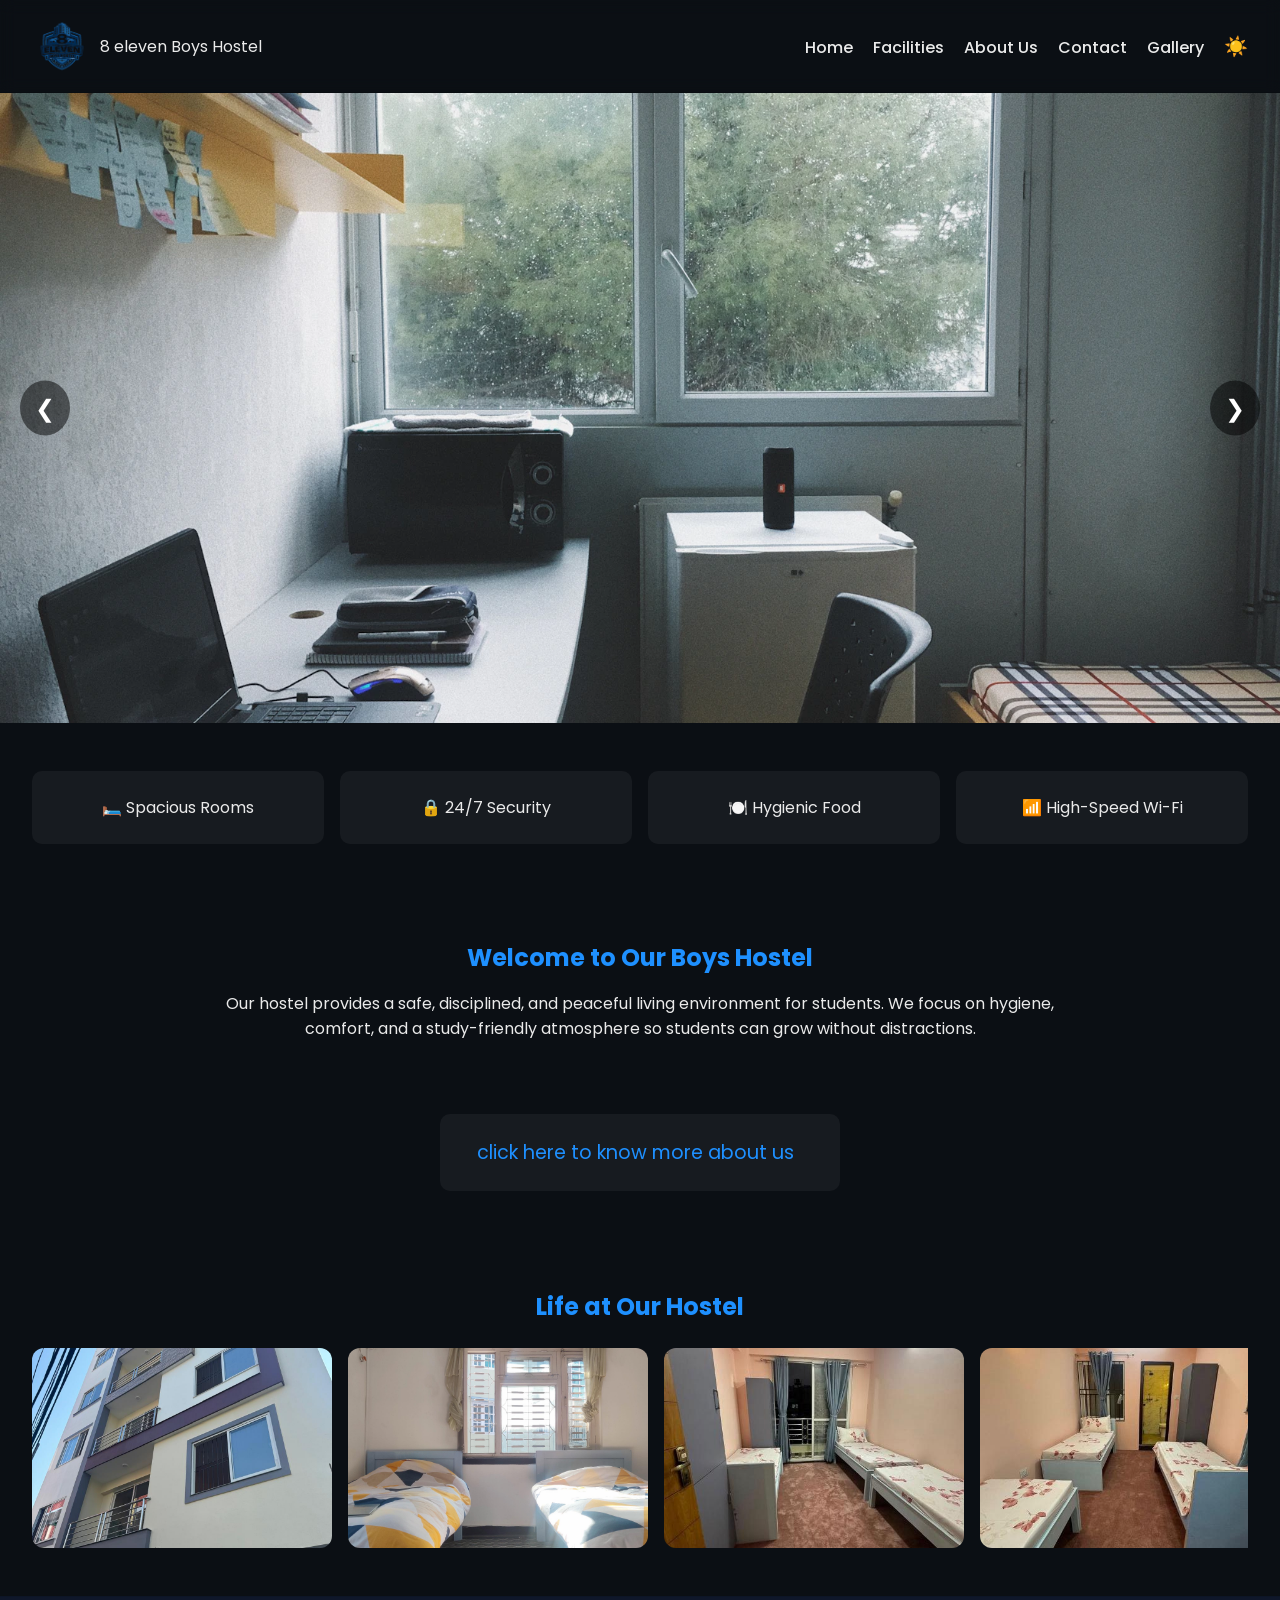
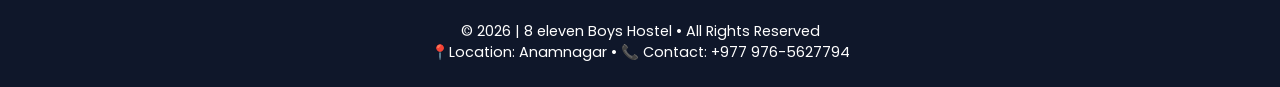
<file: templates/index.html>
<!DOCTYPE html>
<html lang="en">
<head>
  <meta charset="UTF-8" />
  <link rel="icon" href="/images/logo/image-removebg-preview.png" type="image/png">
  <title>8/11 BOYS HOSTEL</title>
  <meta name="viewport" content="width=device-width, initial-scale=1.0" />

  <!-- Google Font -->
  <link href="https://fonts.googleapis.com/css2?family=Poppins:wght@400;600&display=swap" rel="stylesheet">

  <link rel="stylesheet" href="/styles/style.css">
</head>
<body>

 <div class="width-control"> 
  <!-- NAVBAR -->
  <header class="navbar">
    <div class="logo">
        <img src="/images/logo/image-removebg-preview.png" alt="Hostel Logo" class="logo-img">
        <span>8 eleven Boys Hostel</span>
    </div>
    <nav>
      <a href="/templates/index.html">Home</a>
      <a href="/templates/facilities.html">Facilities</a>
      <a href="/templates/about.html">About Us</a>
      <a href="/templates/contact.html" target="_blank">Contact</a>
      <a href="/templates/gallery.html" target="_blank">Gallery</a>
      <button id="themeToggle">🌙</button>
    </nav>
  </header>

 <!-- HERO SLIDER -->
<section class="hero">
  <div class="hero-slider">

    <div class="slide active" style="background-image:url('/images/slider_1.png') "></div>
    <div class="slide" style="background-image: url('https://images.unsplash.com/photo-1555854877-bab0e564b8d5');"></div>
    <div class="slide" style="background-image: url('/images/slider_2.jpeg');"></div>
    <div class="slide" style="background-image: url('https://images.trvl-media.com/lodging/93000000/92570000/92561600/92561581/59c4ec4d.jpg?impolicy=fcrop&w=1200&h=800&quality=medium');"></div>


    <!-- Controls -->
    <button class="prev">❮</button>
    <button class="next">❯</button>

  </div>
</section>
 
  <!-- HIGHLIGHTS -->
  <section class="highlights">
    <div class="card">🛏️ Spacious Rooms</div>
    <div class="card">🔒 24/7 Security</div>
    <div class="card">🍽️ Hygienic Food</div>
    <div class="card">📶 High-Speed Wi-Fi</div>
  </section>

  <!-- INTRO -->
  <section class="intro">
    <h2>Welcome to Our Boys Hostel</h2>
    <p>
      Our hostel provides a safe, disciplined, and peaceful living environment
      for students. We focus on hygiene, comfort, and a study-friendly atmosphere
      so students can grow without distractions.
    </p>
  </section>

  <pre>
    <div class="card-o2"><a href="/templates/about.html">click here to know more about us </a> </div>
  </pre>

  <!-- IMAGE GALLERY -->
<section class="gallery">
  <h2>Life at Our Hostel</h2>

  <div class="gallery-wrapper">
    <div class="gallery-track">
      <img src="/images/hostel_photos/img.jpg" alt="">
      <img src="/images/hostel_photos/img1.jpg" alt="">
      <img src="/images/hostel_photos/img2.jpg" alt="">
      <img src="/images/hostel_photos/img3.jpg" alt="">
      <img src="/images/hostel_photos/img4.jpg" alt="">
      <img src="/images/hostel_photos/img5.jpg" alt="">
      <img src="/images/hostel_photos/img6.jpg" alt="">
      <img src="/images/hostel_photos/img7.jpg" alt="">


      <!-- duplicate for smooth loop -->
      <img src="/images/hostel_photos/img.jpg" alt="">
      <img src="/images/hostel_photos/img1.jpg" alt="">
      <img src="/images/hostel_photos/img2.jpg" alt="">
      <img src="/images/hostel_photos/img3.jpg" alt="">
      <img src="/images/hostel_photos/img4.jpg" alt="">
      <img src="/images/hostel_photos/img5.jpg" alt="">
      <img src="/images/hostel_photos/img6.jpg" alt="">
      <img src="/images/hostel_photos/img7.jpg" alt="">

    </div>
  </div>
</section>

  <!-- FOOTER -->
  <footer>
    <p>© 2026 | 8 eleven Boys Hostel • All Rights Reserved</p>
    <p>📍Location: Anamnagar • 📞 Contact: +977 976-5627794</p>
  </footer>

<script src="/dynamic/toggle_mode.js" defer></script>
<script src="/dynamic/slider.js" defer></script>
</div>
</body>
</html>
</file>
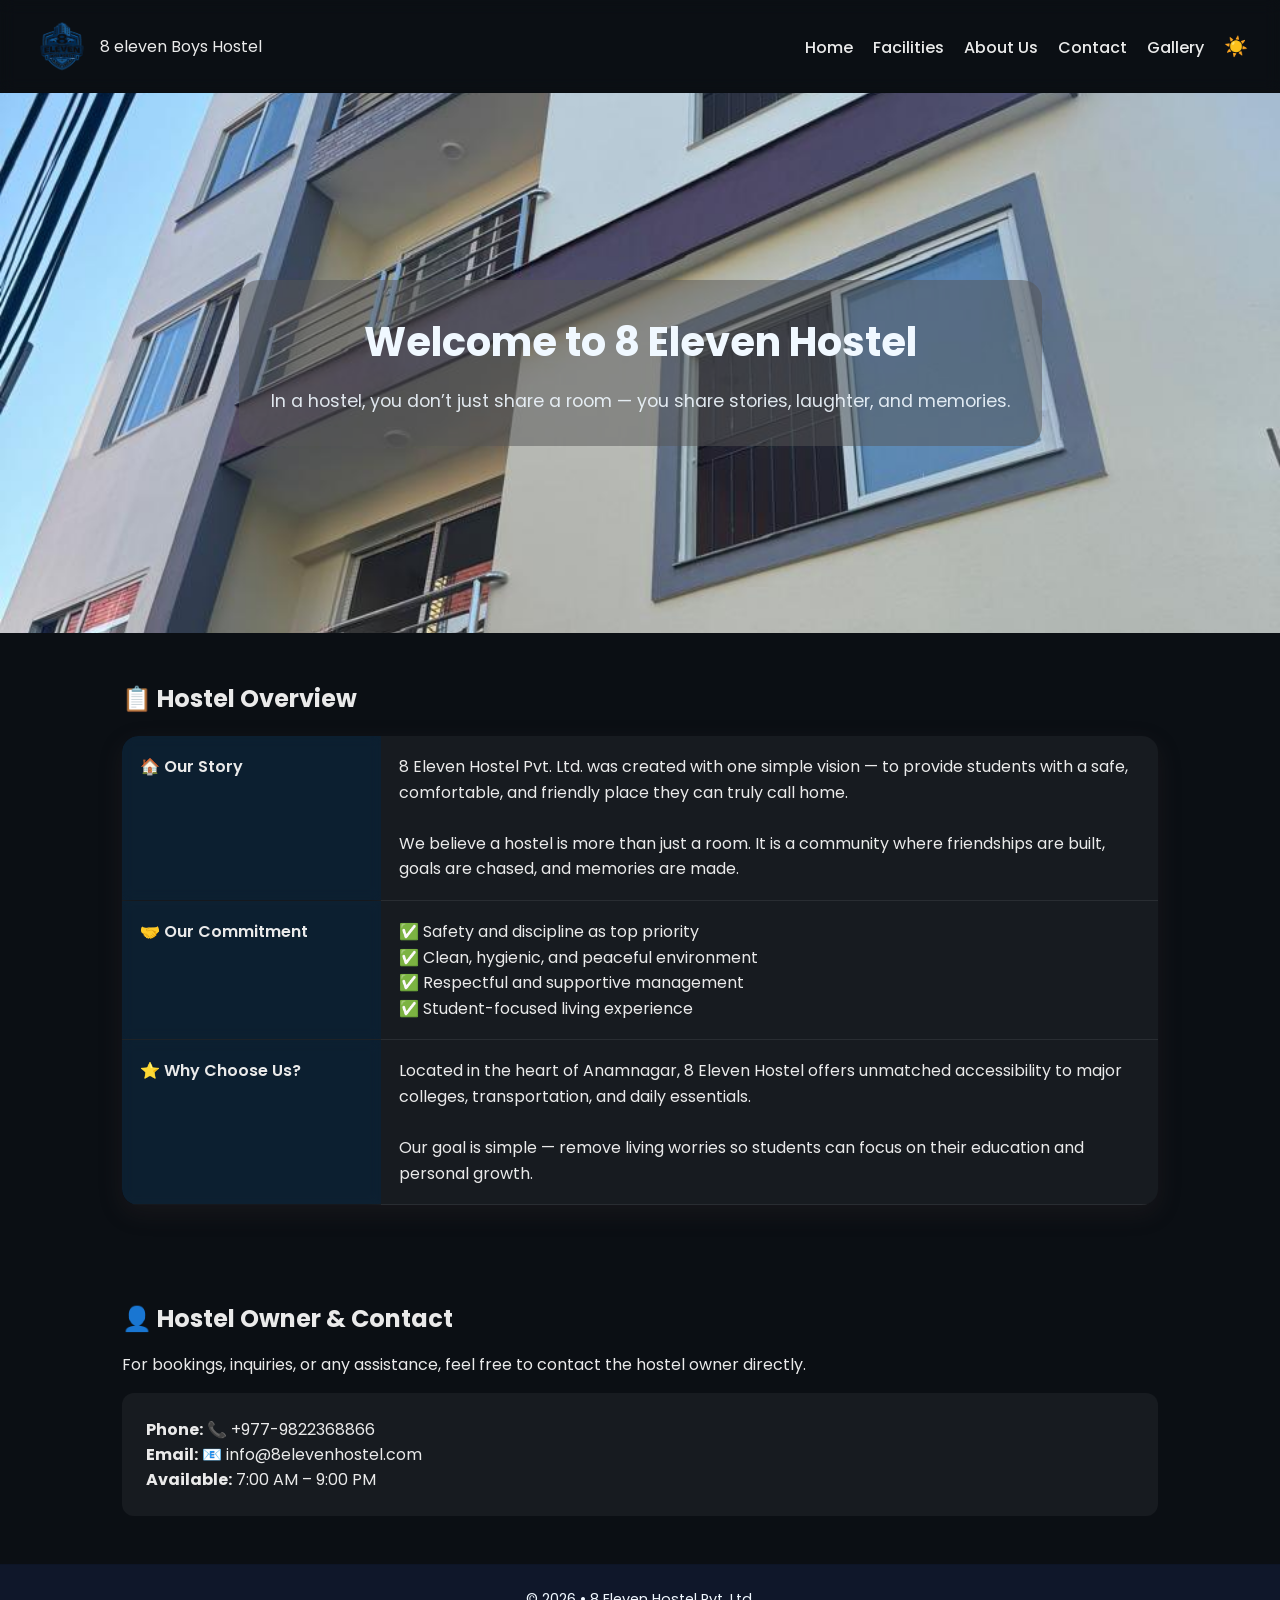
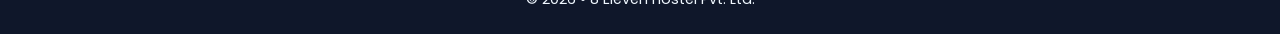
<file: templates/about.html>
<!DOCTYPE html>
<html lang="en">
<head>
  <meta charset="UTF-8" />
    <link rel="icon" href="/images/logo/image-removebg-preview.png" type="image/png">
  <title>8/11 BOYS HOSTEL</title>
  <meta name="viewport" content="width=device-width, initial-scale=1.0"/>

  <!-- Google Font -->
  <link href="https://fonts.googleapis.com/css2?family=Poppins:wght@400;600&display=swap" rel="stylesheet">

  <link rel="stylesheet" href="/styles/style1.css">
</head>
<body>
 <div class="width-control"> 
  <!-- NAVBAR -->
  <header class="navbar">
    <div class="logo">
        <img src="/images/logo/image-removebg-preview.png" alt="Hostel Logo" class="logo-img">
        <span>8 eleven Boys Hostel</span>
    </div>
    <nav>
      <a href="/templates/index.html">Home</a>
      <a href="/templates/facilities.html">Facilities</a>
      <a href="/templates/about.html">About Us</a>
      <a href="/templates/contact.html">Contact</a>
      <a href="/templates/gallery.html">Gallery</a>
      <button id="themeToggle">🌙</button>
    </nav>
  </header>

  <!-- HEADER -->
  <header class="page-header">
    <div class="page-header-overlay">
    <h1>Welcome to 8 Eleven Hostel</h1>
    <p class="tagline">
      In a hostel, you don’t just share a room — you share stories, laughter, and memories.
    </p>
    </div>
  </header>

<section class="section">
  <h2>📋 Hostel Overview</h2>

  <table class="info-table">
    <tr>
      <th>🏠 Our Story</th>
      <td>
        8 Eleven Hostel Pvt. Ltd. was created with one simple vision — to provide students with a safe, comfortable, and friendly place they can truly call home.<br><br>
        We believe a hostel is more than just a room. It is a community where friendships are built, goals are chased, and memories are made.
      </td>
    </tr>

    <tr>
      <th>🤝 Our Commitment</th>
      <td>
        ✅ Safety and discipline as top priority<br>
        ✅ Clean, hygienic, and peaceful environment<br>
        ✅ Respectful and supportive management<br>
        ✅ Student-focused living experience
      </td>
    </tr>

    <tr>
      <th>⭐ Why Choose Us?</th>
      <td>
        Located in the heart of Anamnagar, 8 Eleven Hostel offers unmatched accessibility to major colleges, transportation, and daily essentials.<br><br>
        Our goal is simple — remove living worries so students can focus on their education and personal growth.
      </td>
    </tr>
  </table>
</section> 

<!-- OWNER SECTION -->
<section class="section owner">
  <h2>👤 Hostel Owner & Contact</h2>

  <p>
    For bookings, inquiries, or any assistance, feel free to contact the hostel owner directly.
  </p>

  <div class="owner-card">
    <!--<p><strong>Name:</strong> Mr. [Owner Name]</p>-->
    <p><strong>Phone:</strong> 📞 <a href="tel:+9779822368866" class="dark">+977-9822368866</a></p>
    <p><strong>Email:</strong> 📧 <a href="mailto:info@8elevenhostel.com" class="dark">info@8elevenhostel.com</a></p>
    <p><strong>Available:</strong> 7:00 AM – 9:00 PM</p>
  </div>

</section>

  <!-- FOOTER -->
  <footer class="footer">
    <p>© 2026 • 8 Eleven Hostel Pvt. Ltd.</p>
  </footer>

<script>
  const toggle = document.getElementById("themeToggle");
  const body = document.body;

  // Load saved theme on page load
  const savedTheme = localStorage.getItem("theme") || "dark";
  body.classList.add(savedTheme);
  toggle.textContent = savedTheme === "dark" ? "☀️" : "🌙";

  toggle.addEventListener("click", () => {
    body.classList.toggle("dark");
    body.classList.toggle("light");

    const currentTheme = body.classList.contains("dark") ? "dark" : "light";
    localStorage.setItem("theme", currentTheme);

    toggle.textContent = currentTheme === "dark" ? "☀️" : "🌙";
  });
</script>
</div>
  </body>
  </html>
</file>
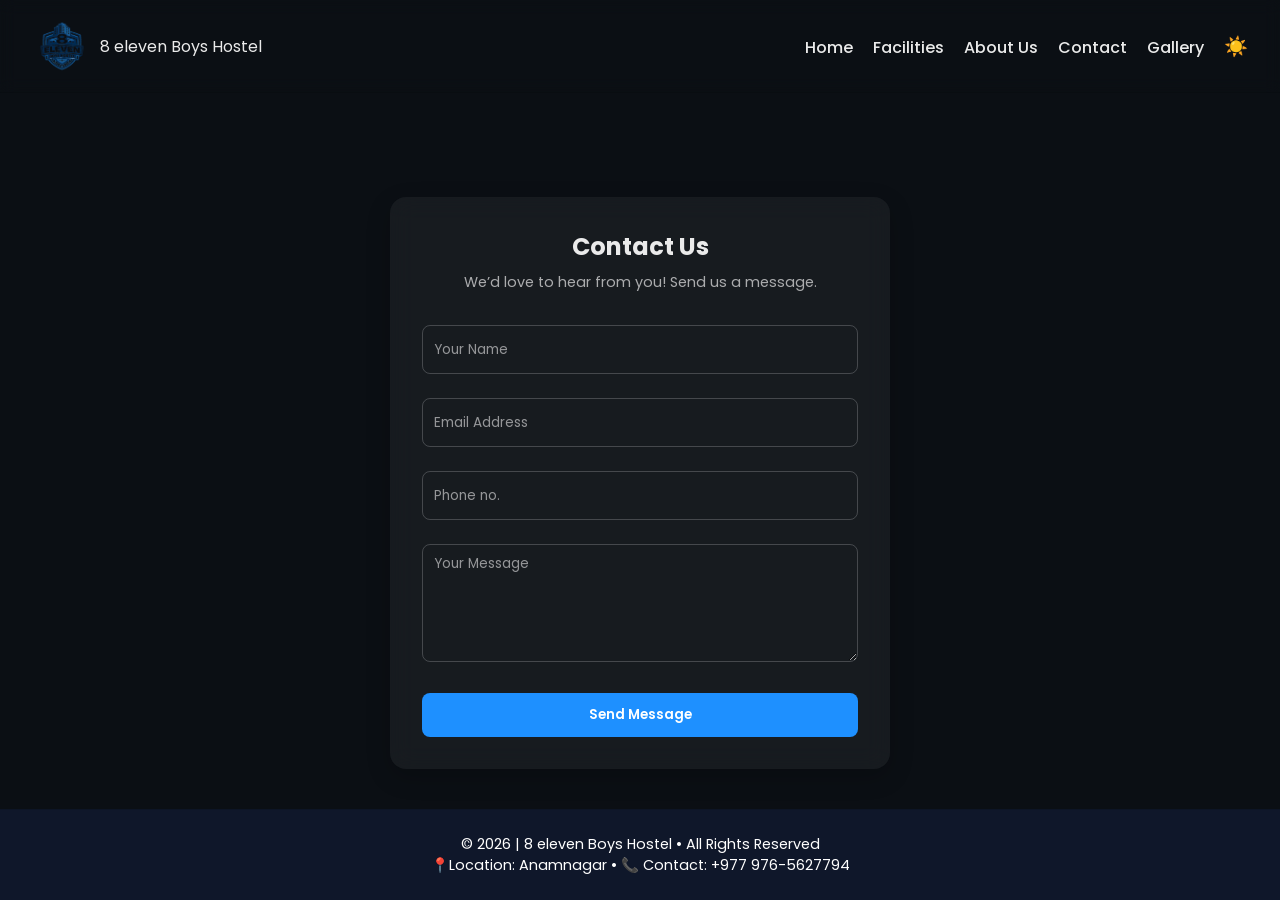
<file: templates/contact.html>
<!DOCTYPE html>
<html lang="en">
<head>
  <meta charset="UTF-8" />
  <link rel="icon" href="/images/logo/image-removebg-preview.png" type="image/png">
  <title>8/11 BOYS HOSTEL</title>
  <meta name="viewport" content="width=device-width, initial-scale=1.0" />

  <!-- Google Font -->
  <link href="https://fonts.googleapis.com/css2?family=Poppins:wght@400;600&display=swap" rel="stylesheet">

  <link rel="stylesheet" href="/styles/contact.css">
</head>
<body>
 <div class="width-control"> 
  <!-- NAVBAR -->
  <header class="navbar">
    <div class="logo">
        <img src="/images/logo/image-removebg-preview.png" alt="Hostel Logo" class="logo-img">
        <span>8 eleven Boys Hostel</span>
    </div>
    <nav>
      <a href="/templates/index.html">Home</a>
      <a href="/templates/facilities.html">Facilities</a>
      <a href="/templates/about.html">About Us</a>
      <a href="/templates/contact.html">Contact</a>
      <a href="/templates/gallery.html">Gallery</a>
      <button id="themeToggle">🌙</button>
    </nav>
  </header>


  <!-- CONTACT SECTION -->
<section class="contact-section">
  <div class="contact-container">
    
    <h2>Contact Us</h2>
    <p class="contact-subtext">We’d love to hear from you! Send us a message.</p>

    <form class="contact-form" id="contactForm">
      
      <div class="input-group">
        <input type="text" id="name" required placeholder=" ">
        <label>Your Name</label>
        <small class="error"></small>
      </div>

      <div class="input-group">
        <input type="email" id="email" required placeholder=" ">
        <label>Email Address</label>
        <small class="error"></small>
      </div>

      <div class="input-group">
        <input type="tel" id="phone" required placeholder=" ">
        <label>Phone no.</label>
        <small class="error"></small>
      </div>      

      <div class="input-group">
        <textarea id="message" rows="4" required placeholder=" "></textarea>
        <label>Your Message</label>
        <small class="error"></small>
      </div>

      <button type="submit" class="submit-btn">Send Message</button>
    
    </form>
  </div>
</section>


  <!-- FOOTER -->
  <footer>
    <p>© 2026 | 8 eleven Boys Hostel • All Rights Reserved</p>
    <p>📍Location: Anamnagar • 📞 Contact: +977 976-5627794</p>
  </footer>

<script>
  const toggle = document.getElementById("themeToggle");
  const body = document.body;

  // Load saved theme on page load
  const savedTheme = localStorage.getItem("theme") || "dark";
  body.classList.add(savedTheme);
  toggle.textContent = savedTheme === "dark" ? "☀️" : "🌙";

  toggle.addEventListener("click", () => {
    body.classList.toggle("dark");
    body.classList.toggle("light");

    const currentTheme = body.classList.contains("dark") ? "dark" : "light";
    localStorage.setItem("theme", currentTheme);

    toggle.textContent = currentTheme === "dark" ? "☀️" : "🌙";
  });
</script>

<script>
const form = document.getElementById("contactForm");
const nameInput = document.getElementById("name");
const emailInput = document.getElementById("email");
const phoneInput = document.getElementById("phone");
const messageInput = document.getElementById("message");

function showError(input, message) {
  const group = input.parentElement;
  const error = group.querySelector(".error");

  group.classList.add("error");
  group.classList.remove("success");
  error.textContent = message;
}

function showSuccess(input) {
  const group = input.parentElement;
  const error = group.querySelector(".error");

  group.classList.remove("error");
  group.classList.add("success");
  error.textContent = "";
}

function validateEmail(email) {
  return /^[^ ]+@[^ ]+\.[a-z]{2,3}$/.test(email);
}

function validatePhone(phone) {
  return /^[0-9]{7,15}$/.test(phone);
}

form.addEventListener("submit", function(e) {
  e.preventDefault();

  let isValid = true;

  // NAME
  if (nameInput.value.trim() === "") {
    showError(nameInput, "Name is required");
    isValid = false;
  } else {
    showSuccess(nameInput);
  }

  // EMAIL
  if (emailInput.value.trim() === "") {
    showError(emailInput, "Email is required");
    isValid = false;
  } else if (!validateEmail(emailInput.value)) {
    showError(emailInput, "Enter a valid email");
    isValid = false;
  } else {
    showSuccess(emailInput);
  }

  // PHONE
  if (phoneInput.value.trim() === "") {
    showError(phoneInput, "Phone is required");
    isValid = false;
  } else if (!validatePhone(phoneInput.value)) {
    showError(phoneInput, "Enter valid phone number");
    isValid = false;
  } else {
    showSuccess(phoneInput);
  }

  // MESSAGE
  if (messageInput.value.trim() === "") {
    showError(messageInput, "Message cannot be empty");
    isValid = false;
  } else if (messageInput.value.length < 10) {
    showError(messageInput, "*Minimum 10 characters");
    isValid = false;
  } else {
    showSuccess(messageInput);
  }

  // SUCCESS
  if (isValid) {
    form.reset();

    const successMsg = document.createElement("div");
    successMsg.classList.add("form-success");
    successMsg.textContent = "✅ Message sent successfully!";

    form.appendChild(successMsg);

    setTimeout(() => successMsg.remove(), 3000);
  }
});
</script>
 </div>
</body>
</html>
</file>
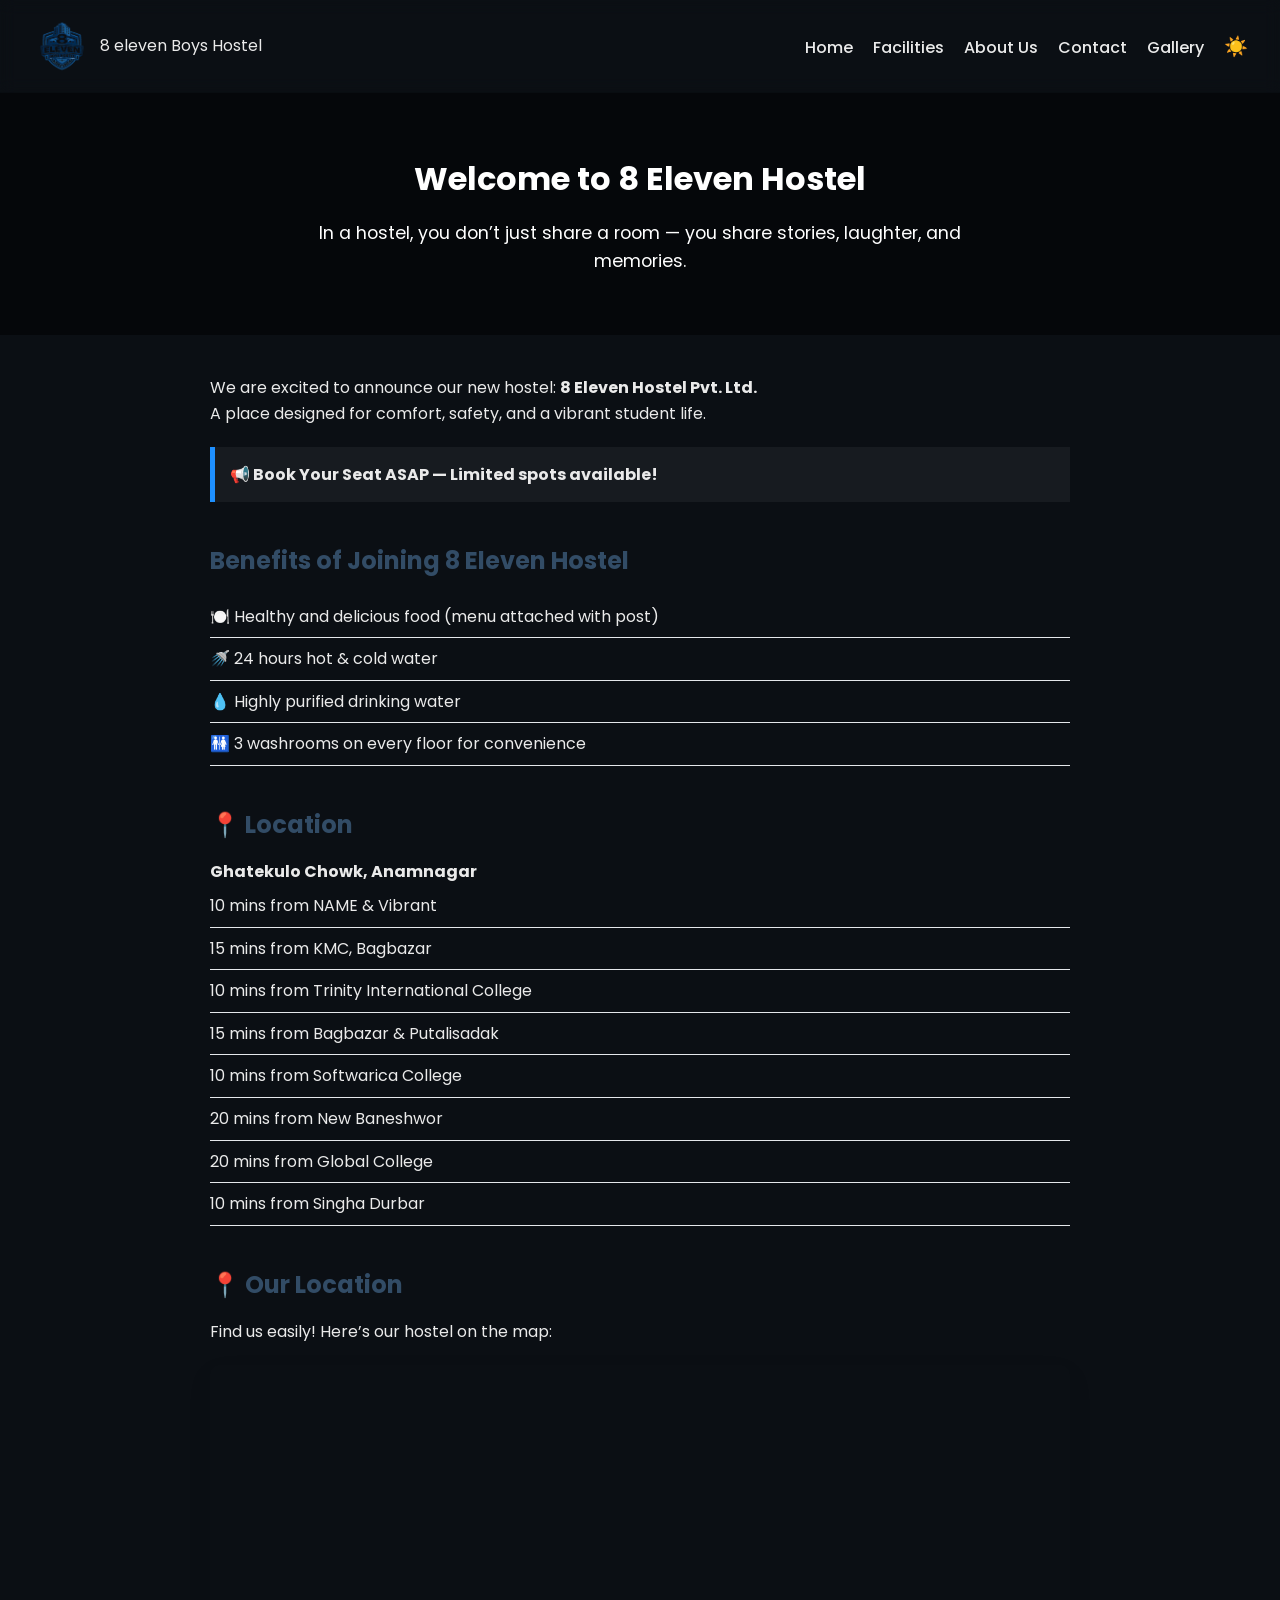
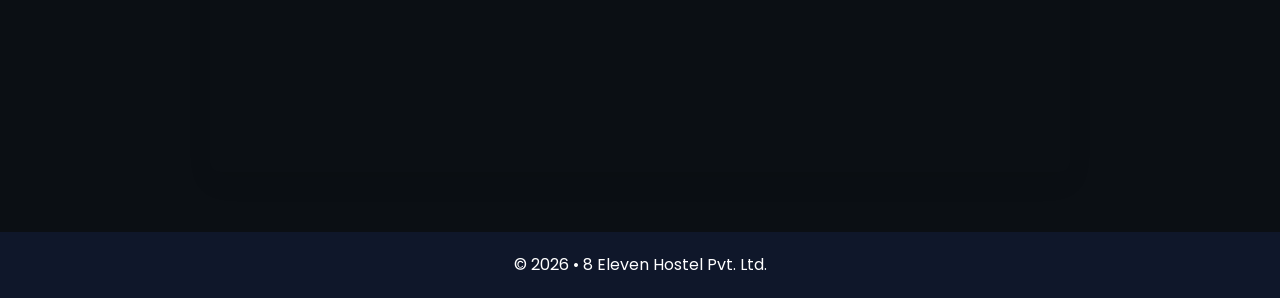
<file: templates/facilities.html>
<!DOCTYPE html>
<html lang="en">
<head>
  <meta charset="UTF-8" />
  <link rel="icon" href="/images/logo/image-removebg-preview.png" type="image/png">
  <title>8/11 BOYS HOSTEL</title>
  <meta name="viewport" content="width=device-width, initial-scale=1.0" />

  <!-- Google Font -->
  <link href="https://fonts.googleapis.com/css2?family=Poppins:wght@400;600&display=swap" rel="stylesheet">

  <link rel="stylesheet" href="/styles/facilities.css">
</head>
<body>
 <div class="width-control"> 
  <!-- NAVBAR -->
  <header class="navbar">
    <div class="logo">
        <img src="/images/logo/image-removebg-preview.png" alt="Hostel Logo" class="logo-img">
        <span>8 eleven Boys Hostel</span>
    </div>
    <nav>
      <a href="/templates/index.html">Home</a>
      <a href="/templates/facilities.html">Facilities</a>
      <a href="/templates/about.html">About Us</a>
      <a href="/templates/contact.html">Contact</a>
      <a href="/templates/gallery.html">Gallery</a>
      <button id="themeToggle">🌙</button>
    </nav>
  </header>

  <!-- HEADER -->
  <header class="page-header">
    <div class ="page-header-overlay">
    <h1>Welcome to 8 Eleven Hostel</h1>
    <p class="tagline">
      In a hostel, you don’t just share a room — you share stories, laughter, and memories.
    </p>
    </div>
  </header>

  <!-- INTRO -->
  <section class="section">
    <p>
      We are excited to announce our new hostel: <strong>8 Eleven Hostel Pvt. Ltd.</strong><br>
      A place designed for comfort, safety, and a vibrant student life.
    </p>

    <p class="highlight">
      📢 Book Your Seat ASAP — Limited spots available!
    </p>
  </section>

  <!-- BENEFITS -->
  <section class="section">
    <h2>Benefits of Joining 8 Eleven Hostel</h2>

    <ul class="benefits">
      <li>🍽️ Healthy and delicious food (menu attached with post)</li>
      <li>🚿 24 hours hot & cold water</li>
      <li>💧 Highly purified drinking water</li>
      <li>🚻 3 washrooms on every floor for convenience</li>
    </ul>
  </section>

  <!-- LOCATION -->
  <section class="section">
    <h2>📍 Location</h2>
    <p><strong>Ghatekulo Chowk, Anamnagar</strong></p>

    <ul class="location">
      <li>10 mins from NAME & Vibrant</li>
      <li>15 mins from KMC, Bagbazar</li>
      <li>10 mins from Trinity International College</li>
      <li>15 mins from Bagbazar & Putalisadak</li>
      <li>10 mins from Softwarica College</li>
      <li>20 mins from New Baneshwor</li>
      <li>20 mins from Global College</li>
      <li>10 mins from Singha Durbar</li>
    </ul>
  </section>

  <section class="section">
  <h2>📍 Our Location</h2>
  <p>Find us easily! Here’s our hostel on the map:</p>

  <!-- MAP -->
  <div class="map-container">
    <iframe src="https://www.google.com/maps/embed?pb=!1m18!1m12!1m3!1d3872.946599709844!2d85.33025397582496!3d27.69971697618694!2m3!1f0!2f0!3f0!3m2!1i1024!2i768!4f13.1!3m3!1m2!1s0x39eb19004315def3%3A0x95c765ce75229543!2s8%20eleven%20boys%20hostel!5e1!3m2!1sen!2snp!4v1770400315946!5m2!1sen!2snp" width="600" height="450" style="border:0;" allowfullscreen="" loading="lazy" referrerpolicy="no-referrer-when-downgrade"></iframe>
  </div>
</section>

<!-- FOOTER -->
  <footer class="footer">
    <p>© 2026 • 8 Eleven Hostel Pvt. Ltd.</p>
  </footer>

<script>
  const toggle = document.getElementById("themeToggle");
  const body = document.body;

  // Load saved theme on page load
  const savedTheme = localStorage.getItem("theme") || "dark";
  body.classList.add(savedTheme);
  toggle.textContent = savedTheme === "dark" ? "☀️" : "🌙";
  toggle.addEventListener("click", () => {
    body.classList.toggle("dark");
    body.classList.toggle("light");

    const currentTheme = body.classList.contains("dark") ? "dark" : "light";
    localStorage.setItem("theme", currentTheme);

    toggle.textContent = currentTheme === "dark" ? "☀️" : "🌙";
  });
</script>
 </div>
  </body>
  </html>
</file>
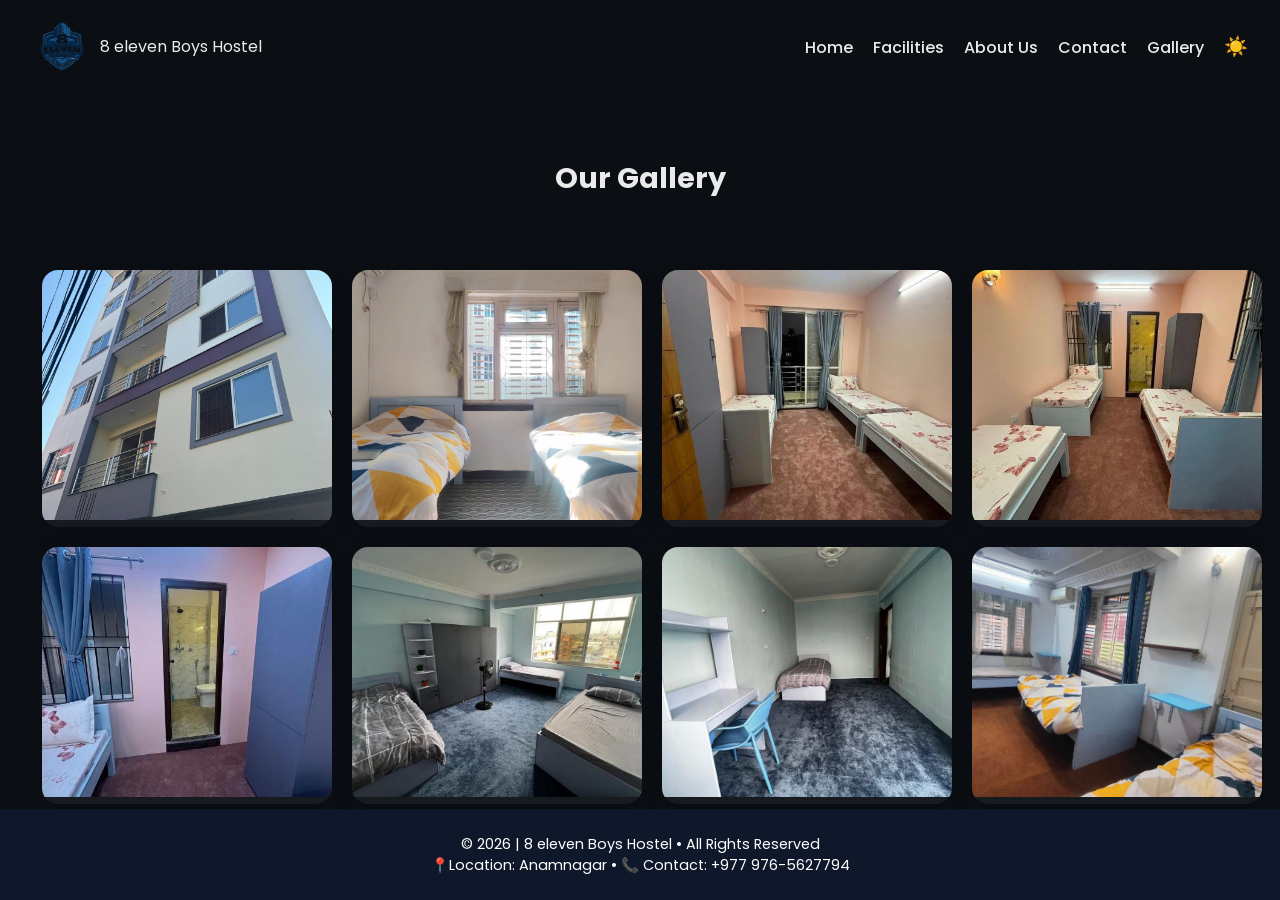
<file: templates/gallery.html>
<!DOCTYPE html>
<html lang="en">
<head>
  <meta charset="UTF-8" />
  <link rel="icon" href="/images/logo/image-removebg-preview.png" type="image/png">
  <title>8/11 BOYS HOSTEL</title>
  <meta name="viewport" content="width=device-width, initial-scale=1.0" />

  <!-- Google Font -->
  <link href="https://fonts.googleapis.com/css2?family=Poppins:wght@400;600&display=swap" rel="stylesheet">

  <link rel="stylesheet" href="/styles/gallery.css">
</head>
<body>
 <div class="width-control"> 
  <!-- NAVBAR -->
  <header class="navbar">
    <div class="logo">
        <img src="/images/logo/image-removebg-preview.png" alt="Hostel Logo" class="logo-img">
        <span>8 eleven Boys Hostel</span>
    </div>
    <nav>
      <a href="/templates/index.html">Home</a>
      <a href="/templates/facilities.html">Facilities</a>
      <a href="/templates/about.html">About Us</a>
      <a href="/templates/contact.html">Contact</a>
      <a href="/templates/gallery.html">Gallery</a>
      <button id="themeToggle">🌙</button>
    </nav>
  </header>

        <!-- GALLERY SECTION -->
    <section class="gallery-section">
        <h2 class="gallery-title">Our Gallery</h2>

        <div class="gallery-container">
            
            <div class="gallery-item">
            <a href="/images/hostel_photos/img.jpg" target="_blank">
            <img src="/images/hostel_photos/img.jpg" alt="">
            </a>
            </div>

            <div class="gallery-item">
            <a href="/images/hostel_photos/img1.jpg" target="_blank">
            <img src="/images/hostel_photos/img1.jpg" alt="">
            </a>
            </div>

            <div class="gallery-item">
            <a href="/images/hostel_photos/img2.jpg" target="_blank"> 
            <img src="/images/hostel_photos/img2.jpg" alt="">
            </a>
            </div>

            <div class="gallery-item">
            <a href="/images/hostel_photos/img3.jpg" target="_blank">
            <img src="/images/hostel_photos/img3.jpg" alt="">
            </a>
            </div>

            <div class="gallery-item">
            <a href="/images/hostel_photos/img4.jpg" target="_blank">
            <img src="/images/hostel_photos/img4.jpg" alt="">
            </a>
            </div>

            <div class="gallery-item">
            <a href="/images/hostel_photos/img5.jpg" target="_blank"> 
            <img src="/images/hostel_photos/img5.jpg" alt="">
            </a>
            </div>

            <div class="gallery-item">
            <a href="/images/hostel_photos/img6.jpg" target="_blank">  
            <img src="/images/hostel_photos/img6.jpg" alt="">
            </a>
            </div>            

            <div class="gallery-item">
            <a href="/images/hostel_photos/img7.jpg" target="_blank">  
            <img src="/images/hostel_photos/img7.jpg" alt="">
            </a>
            </div>            
        </div>
    </section>

    <!-- FOOTER -->
  <footer>
    <p>© 2026 | 8 eleven Boys Hostel • All Rights Reserved</p>
    <p>📍Location: Anamnagar • 📞 Contact: +977 976-5627794</p>
  </footer>

<script>
  const toggle = document.getElementById("themeToggle");
  const body = document.body;

  // Load saved theme on page load
  const savedTheme = localStorage.getItem("theme") || "dark";
  body.classList.add(savedTheme);
  toggle.textContent = savedTheme === "dark" ? "☀️" : "🌙";

  toggle.addEventListener("click", () => {
    body.classList.toggle("dark");
    body.classList.toggle("light");

    const currentTheme = body.classList.contains("dark") ? "dark" : "light";
    localStorage.setItem("theme", currentTheme);

    toggle.textContent = currentTheme === "dark" ? "☀️" : "🌙";
  });
</script>
</div>
</body>
</html>
</file>
<file: styles/style.css>
:root {
  --bg-light: #ffffff;
  --text-light: #1a1a1a;
  --bg-dark: #0b0f14;
  --text-dark: #eaeaea;
  --accent: #1e90ff;
}

* {
  margin: 0;
  padding: 0;
  box-sizing: border-box;
  font-family: "Poppins", sans-serif;
}

.width-control {
  max-width: 1320px;
  min-width: 960px;
  margin: auto;
}

body.light {
  background: var(--bg-light);
  color: var(--text-light);
}

body.dark {
  background: var(--bg-dark);
  color: var(--text-dark);
}

/* LOGO */
.logo-img {
    height: 60px;
    width: auto;
}

.logo {
  display: flex;
  align-items: center;
  gap: 8px;
}


/* NAVBAR */
.navbar {
  display: flex;
  justify-content: space-between;
  align-items: center;
  padding: 1rem 2rem;
  top: 0;
  background: inherit;
  backdrop-filter: blur(8px); 
  border-bottom: 1px solid rgba(0,0,0,0.1);

}

.navbar nav a {
  margin-right: 1rem;
  text-decoration: none;
  color: inherit;
  font-weight: 500;
}

.navbar button {
  border: none;
  background: none;
  font-size: 1.2rem;
  cursor: pointer;
}


/* HERO SLIDER */
.hero {
  height: 70vh;
  position: relative;
  overflow: hidden;
}

.hero-slider {
  width: 100%;
  height: 100%;
  position: relative;
}

.slide {
  position: absolute;
  width: 100%;
  height: 100%;
  background-size: cover;
  background-position: center;
  opacity: 0;
  transition: opacity 0.8s ease-in-out;
}

.slide.active {
  opacity: 1;
}

/* Overlay stays on top */
.hero-overlay {
  position: absolute;
  top: 50%;
  left: 50%;
  transform: translate(-50%, -50%);
  color: white;
  text-align: center;
  z-index: 2;
  background: rgba(0,0,0,0.4);
  padding: 20px 40px;
  border-radius: 12px;
}

/* Buttons */
.prev, .next {
  position: absolute;
  top: 50%;
  transform: translateY(-50%);
  background: rgba(0,0,0,0.5);
  color: white;
  border: none;
  font-size: 24px;
  padding: 10px 15px;
  cursor: pointer;
  border-radius: 50%;
  z-index: 3;
  transition: 0.3s;
}

.prev:hover, .next:hover {
  background: rgba(0,0,0,0.8);
}

.prev {
  left: 20px;
}

.next {
  right: 20px;
}

/* HIGHLIGHTS */
.highlights {
  display: grid;
  grid-template-columns: repeat(auto-fit, minmax(200px, 1fr));
  gap: 1rem;
  padding: 3rem 2rem;
}

.card {
  padding: 1.5rem;
  text-align: center;
  border-radius: 10px;
  background: rgba(0,0,0,0.05);
}

body.dark .card {
  background: rgba(255,255,255,0.05);
}

.card-o2 {
  display: flexbox;
  margin-left: auto;
  margin-right: auto;
  width: 400px;
  padding: 1.5rem;
  text-align: center;
  border-radius: 10px;
  background: rgba(0,0,0,0.05);
}

.card-o2 a {
  color: var(--accent);
  font-size: larger;
}

body.dark .card-o2 {
  background: rgba(255,255,255,0.05);
}

/* INTRO */
.intro {
  padding: 3rem 2rem;
  max-width: 900px;
  margin: auto;
  text-align: center;
}

.intro h2 {
  margin-bottom: 1rem;
  color: var(--accent);
}

/* GALLERY */
.gallery {
  padding: 3rem 2rem;
  text-align: center;
}

.gallery h2 {
  color: var(--accent);
  margin-bottom: 1.5rem;
}

.gallery-wrapper {
  overflow: hidden;
  position: relative;
}

.gallery-track {
  display: flex;
  gap: 1rem;
  width: max-content;
  animation: scroll 25s linear infinite;
}

.gallery-track img {
  width: 300px;
  height: 200px;
  object-fit: cover;
  border-radius: 12px;
  transition: transform 0.3s ease;
}

.gallery-track img:hover {
  transform: scale(1.05);
}

/* Pause on hover */
.gallery-wrapper:hover .gallery-track {
  animation-play-state: paused;
}

@keyframes scroll {
  from {
    transform: translateX(0);
  }
  to {
    transform: translateX(-50%);
  }
}

a {
  text-decoration: none;
}

/* FOOTER */
footer {
  text-align: center;
  padding: 1.5rem;
  border-top: 1px solid rgba(0,0,0,0.1);
  font-size: 0.9rem;
  color: white;
  background: #0f172a;
}


@media (max-width: 768px) {
  .navbar {
    flex-direction: column;
    align-items: flex-start;
    padding: 1rem;
  }

  .navbar nav {
    width: 100%;
    display: flex;
    justify-content: flex-start; /* left align */
    gap: 1rem;
    margin-top: 0.5rem;
  }

  .navbar nav a,
  .navbar nav button {
    margin-left: 16px;
  }

    /* LOGO */
  .logo-img {
      height: 60px;
      width: auto;
      margin-left: 50px;

  }

  .logo {
    display: flex;
    align-items: center;
    gap: 10px;
}

}
</file>
<file: styles/style1.css>
:root {
  --bg-light: #ffffff;
  --text-light: #1a1a1a;
  --bg-dark: #0b0f14;
  --text-dark: #eaeaea;
  --accent: #1e90ff;
}

/* RESET */
* {
  margin: 0;
  padding: 0;
  box-sizing: border-box;
  font-family: "Poppins", sans-serif;
}

.width-control {
  max-width: 1320px;
  min-width: 960px;
  margin: auto;
}

/* BODY THEMES */
body.light {
  background: var(--bg-light);
  color: var(--text-light);
}

body.dark {
  background: var(--bg-dark);
  color: var(--text-dark);
}

/* LOGO */
.logo-img {
  height: 60px;
  width: auto;
}

.logo {
  display: flex;
  align-items: center;
  gap: 8px;
}

/* NAVBAR */
.navbar {
  display: flex;
  justify-content: space-between;
  align-items: center;
  padding: 1rem 2rem;
  background: inherit;
  backdrop-filter: blur(8px);
  border-bottom: 1px solid rgba(0,0,0,0.1);
}

.navbar nav a {
  margin-right: 1rem;
  text-decoration: none;
  color: inherit;
  font-weight: 500;
}

.navbar button {
  border: none;
  background: none;
  font-size: 1.2rem;
  cursor: pointer;
}

/* HEADER */
.page-header {
  height: 60vh;
  display: flex;
  align-items: center;
  justify-content: center;
  text-align: center;
  background: url('/images/hostel_photos/img.jpg') center/cover no-repeat;
  position: relative;
}

.page-header-overlay {
  background: rgba(87, 86, 86, 0.5);
  padding: 2rem;
  border-radius: 20px;
  color: aliceblue;
}

.page-header h1 {
  font-size: 2.5rem;
  margin-bottom: 1rem;
}

.tagline {
  font-size: 1.1rem;
  opacity: 0.9;
}

/* SECTIONS */
.section {
  padding: 3rem 2rem;
  max-width: 1100px;
  margin: auto;
}

.section h2 {
  margin-bottom: 1rem;
}

.info-table {
  width: 100%;
  border-collapse: collapse;
  margin-top: 20px;
  border-radius: 16px;
  overflow: hidden;
  box-shadow: 0 8px 25px rgba(75, 56, 56, 0.2);
}

/* TABLE CELLS */
.info-table th,
.info-table td {
  padding: 18px;
  text-align: left;
  vertical-align: top;
}

/* LEFT COLUMN */
.info-table th {
  width: 25%;
  font-weight: 600;
  background: rgba(30, 144, 255, 0.12);
  backdrop-filter: blur(6px);
}

/* RIGHT COLUMN */
.info-table td {
  background: rgba(255, 255, 255, 0.05);
  line-height: 1.6;
}

/* ROW BORDER */
.info-table tr {
  border-bottom: 1px solid rgba(255,255,255,0.08);
}

/* HOVER EFFECT */
.info-table tr:hover {
  background: rgba(255,255,255,0.03);
  transition: 0.3s ease;
}

/* LIGHT MODE FIX */
body.light .info-table td {
  background: rgba(0,0,0,0.05);
}

body.light .info-table th {
  background: rgba(30, 144, 255, 0.15);
}

body.light .info-table tr {
  border-bottom: 1px solid rgba(0,0,0,0.1);
}

/* OWNER SECTION */
.owner-card {
  margin-top: 1rem;
  padding: 1.5rem;
  border-radius: 12px;
  background: rgba(255,255,255,0.05);
}

body.dark a {
  text-decoration: none;
  color: Or var(--text-dark);
}

body.light a {
  text-decoration: none;
  color: var(--text-light);
}

body.light a:hover {
  color: var(--accent)
}

body.dark a:hover {
  color: var(--accent)
}


body.light .owner-card {
  background: rgba(0,0,0,0.05);
}

/* FOOTER */
.footer {
  text-align: center;
  padding: 1.5rem;
  border-top: 1px solid rgba(0,0,0,0.1);
  font-size: 0.9rem;
  background: #0f172a;
  color: aliceblue;
}

@media (max-width: 768px) {
  .info-table th,
  .info-table td {
    display: block;
    width: 100%;
  }

  .info-table th {
    margin-top: 10px;
  }

  .page-header h1 {
    font-size: 1.8rem;
  }
}
</file>
<file: styles/contact.css>
:root {
  --bg-light: #ffffff;
  --text-light: #1a1a1a;
  --bg-dark: #0b0f14;
  --text-dark: #eaeaea;
  --accent: #1e90ff;
}

* {
  margin: 0;
  padding: 0;
  box-sizing: border-box;
  font-family: "Poppins", sans-serif;
}

.width-control {
  max-width: 1320px;
  min-width: 960px;
  margin: auto;
}

body.light {
  background: var(--bg-light);
  color: var(--text-light);
}

body.dark {
  background: var(--bg-dark);
  color: var(--text-dark);
}

/* LOGO */
.logo-img {
    height: 60px;
    width: auto;
}

.logo {
  display: flex;
  align-items: center;
  gap: 8px;
}


/* NAVBAR */
.navbar {
  display: flex;
  justify-content: space-between;
  align-items: center;
  padding: 1rem 2rem;
  top: 0;
  background: inherit;
  backdrop-filter: blur(8px); 
  border-bottom: 1px solid rgba(0,0,0,0.1);

}

.navbar nav a {
  margin-right: 1rem;
  text-decoration: none;
  color: inherit;
  font-weight: 500;
}

.navbar button {
  border: none;
  background: none;
  font-size: 1.2rem;
  cursor: pointer;
}

/* CONTACT SECTION */
.contact-section {
  display: flex;
  justify-content: center;
  padding: 4rem 1rem;
}

.contact-container {
  width: 100%;
  max-width: 500px;
  padding: 2rem;
  border-radius: 16px;
  backdrop-filter: blur(12px);
  background: rgba(255, 255, 255, 0.05);
  box-shadow: 0 8px 25px rgba(0,0,0,0.2);
  text-align: center;
  margin-top: 40px;
}

body.light .contact-container {
  background: rgba(0,0,0,0.03);
}

.contact-container h2 {
  margin-bottom: 0.5rem;
}

.contact-subtext {
  font-size: 0.9rem;
  margin-bottom: 2rem;
  opacity: 0.7;
}

/* INPUT GROUP */
.input-group {
  position: relative;
  margin-bottom: 1.5rem;
}

.input-group input,
.input-group textarea {
  width: 100%;
  padding: 12px;
  border: 1px solid rgba(255,255,255,0.2);
  border-radius: 8px;
  background: transparent;
  color: inherit;
  outline: none;
  font-size: 0.95rem;
}

body.light .input-group input,
body.light .input-group textarea {
  border: 1px solid rgba(0,0,0,0.2);
}

/* FLOATING LABEL */
.input-group label {
  position: absolute;
  top: 50%;
  left: 12px;
  transform: translateY(-50%);
  font-size: 0.85rem;
  opacity: 0.6;
  pointer-events: none;
  transition: 0.3s ease;
}

.input-group textarea + label {
  top: 20px;
}

/* ANIMATION */
.input-group input:focus + label,
.input-group input:not(:placeholder-shown) + label,
.input-group textarea:focus + label,
.input-group textarea:not(:placeholder-shown) + label {
  top: -8px;
  left: 10px;
  font-size: 0.7rem;
  background: var(--bg-dark);
  padding: 0 5px;
  color: var(--accent);
}

body.light .input-group input:focus + label,
body.light .input-group input:valid + label,
body.light .input-group textarea:focus + label,
body.light .input-group textarea:valid + label {
  background: var(--bg-light);
}

/* BUTTON */
.submit-btn {
  width: 100%;
  padding: 12px;
  border: none;
  border-radius: 8px;
  background: var(--accent);
  color: white;
  font-weight: 600;
  cursor: pointer;
  transition: 0.3s ease;
}

.submit-btn:hover {
  transform: translateY(-2px);
  box-shadow: 0 6px 15px rgba(30,144,255,0.4);
}

/* FOOTER */
footer {
  text-align: center;
  padding: 1.5rem;
  border-top: 1px solid rgba(0,0,0,0.1);
  font-size: 0.9rem;
  position: fixed;
  bottom: 0;
  width: 100%;
  background: #0f172a;
  color: white;
  max-width: 1320px;
  min-width: 960px;

}


/* ERROR TEXT */
.error {
  color: #ff4d4d;
  font-size: 0.75rem;
  display: block;
  margin-top: 5px;
  text-align: left;
}

/* INPUT ERROR STATE */
.input-group.error input,
.input-group.error textarea {
  border-color: #ff4d4d;
}

/* SUCCESS STATE */
.input-group.success input,
.input-group.success textarea {
  border-color: #28a745;
}

/* SUCCESS MESSAGE */
.form-success {
  margin-top: 1rem;
  color: #28a745;
  font-size: 0.9rem;
}
</file>
<file: styles/facilities.css>
body {
  font-family: Arial, sans-serif;
  background: #f8fafc;
  color: #0f172a;
  margin: 0;
  line-height: 1.6;
}

:root {
  --bg-light: #ffffff;
  --text-light: #1a1a1a;
  --bg-dark: #0b0f14;
  --text-dark: #eaeaea;
  --accent: #1e90ff;
}

* {
  margin: 0;
  padding: 0;
  box-sizing: border-box;
  font-family: "Poppins", sans-serif;
}

.width-control {
  max-width: 1320px;
  min-width: 960px;
  margin: auto;
}

body.light {
  background: var(--bg-light);
  color: var(--text-light);
}

body.dark {
  background: var(--bg-dark);
  color: var(--text-dark);
}

/* LOGO */
.logo-img {
    height: 60px;
    width: auto;
}

.logo {
  display: flex;
  align-items: center;
  gap: 8px;
}


/* NAVBAR */
.navbar {
  display: flex;
  justify-content: space-between;
  align-items: center;
  padding: 1rem 2rem;
  top: 0;
  background: inherit;
  backdrop-filter: blur(8px); 
  border-bottom: 1px solid rgba(0,0,0,0.1);

}

.navbar nav a {
  margin-right: 1rem;
  text-decoration: none;
  color: inherit;
  font-weight: 500;
}

.navbar button {
  border: none;
  background: none;
  font-size: 1.2rem;
  cursor: pointer;
}

/* HEADER */
.page-header {
  background: url("https://images.unsplash.com/photo-1596495577886-d920f1fb7238") center/cover no-repeat;
  text-align: center;
}

.page-header-overlay {
  height: 100%;
  padding: 60px 20px;
  background: rgba(0,0,0,0.5);
  color: #fff;
  display: flex;
  flex-direction: column;
  justify-content: center;
  align-items: center;
  text-align: center;
}



.tagline {
  max-width: 700px;
  margin: 15px auto 0;
  font-size: 1.1rem;
}

/* SECTIONS */
.section {
  max-width: 900px;
  margin: 40px auto;
  padding: 0 20px;
}

.section h2 {
  color: #324c66;
  margin-bottom: 15px;
}

/* HIGHLIGHT TEXT */
.highlight {
  background: #e0f2fe;
  padding: 15px;
  border-left: 5px solid #1e90ff;
  margin-top: 20px;
  font-weight: bold;
}

body.dark .highlight {
  background: rgba(255,255,255,0.05);
}



/* LISTS */
.benefits,
.location {
  list-style: none;
  padding-left: 0;
}

.benefits li,
.location li {
  padding: 8px 0;
  border-bottom: 1px solid #e5e7eb;
}

/* MAP STYLING */
.map-container {
  margin-top: 20px;
  border-radius: 10px;
  overflow: hidden; /* ensures rounded corners apply to iframe */
  box-shadow: 0 10px 25px rgba(0,0,0,0.08);
}

.map-container iframe {
  width: 100%;
  height: 400px;
  border: 0;
}

/* FOOTER */
.footer {
  text-align: center;
  padding: 20px;
  background: #0f172a;
  color: white;
  margin-top: 60px;
}

@media (max-width: 768px) {
  .navbar {
    flex-direction: column;
    align-items: flex-start;
    padding: 1rem;
  }

  .navbar nav {
    width: 100%;
    display: flex;
    justify-content: flex-start; /* 👈 left align */
    gap: 1rem;
    margin-top: 0.5rem;
  }

  .navbar nav a,
  .navbar nav button {
    margin-left: 16px;
  }

    /* LOGO */
  .logo-img {
      height: 60px;
      width: auto;
      margin-left: 50px;

  }

  .logo {
    display: flex;
    align-items: center;
    gap: 10px;
}

}
</file>
<file: styles/gallery.css>
:root {
  --bg-light: #ffffff;
  --text-light: #1a1a1a;
  --bg-dark: #0b0f14;
  --text-dark: #eaeaea;
  --accent: #1e90ff;
  --max-width: 1300px;
  --min-width: 960px;
}

* {
  margin: 0;
  padding: 0;
  box-sizing: border-box;
  font-family: "Poppins", sans-serif;
}

.width-control {
  max-width: var(--max-width);
  min-width: var(--min-width);
  margin: auto;
}

body.light {
  background: var(--bg-light);
  color: var(--text-light);
}

body.dark {
  background: var(--bg-dark);
  color: var(--text-dark);
}

/* LOGO */
.logo-img {
    height: 60px;
    width: auto;
}

.logo {
  display: flex;
  align-items: center;
  gap: 8px;
}

/* NAVBAR */
.navbar {
  display: flex;
  justify-content: space-between;
  align-items: center;
  padding: 1rem 2rem;
  top: 0;
  background: inherit;
  backdrop-filter: blur(8px); 
  border-bottom: 1px solid rgba(0,0,0,0.1);

}

.navbar nav a {
  margin-right: 1rem;
  text-decoration: none;
  color: inherit;
  font-weight: 500;
}

.navbar button {
  border: none;
  background: none;
  font-size: 1.2rem;
  cursor: pointer;
}

/* GALLERY SECTION */
.gallery-section {
  padding: 4rem 2rem;
  text-align: center;
}

.gallery-title {
  margin-bottom: 2rem;
  font-size: 1.8rem;
}

/* GRID */
.gallery-container {
  display: grid;
  grid-template-columns: repeat(4, 290px);
  margin-top: 60px;
  gap: 20px;
  left: auto;
  right: auto;
  padding: 10px;
  width: 100px;
}

/* ITEM */
.gallery-item {
  overflow: hidden;
  border-radius: 16px;
  backdrop-filter: blur(10px);
  background: rgba(255,255,255,0.05);
  box-shadow: 0 6px 20px rgba(0,0,0,0.2);
  transition: 0.3s ease;
  cursor: pointer;
}

body.light .gallery-item {
  background: rgba(0,0,0,0.05);
}

/* IMAGE */
.gallery-item img {
  width: 100%;
  height: 250px;
  object-fit: cover;
  transition: 0.4s ease;
}

/* HOVER EFFECT */
.gallery-item:hover img {
  transform: scale(1.1);
}

.gallery-item:hover {
  transform: translateY(-5px);
}

/* FOOTER */
footer {
  text-align: center;
  padding: 1.5rem;
  border-top: 1px solid rgba(0,0,0,0.1);
  font-size: 0.9rem;
  bottom: 0;
  position: fixed;
  width: 100%;
  background: #0f172a;
  color: white;
  max-width: var(--max-width);
  min-width: var(--min-width);
}
</file>
